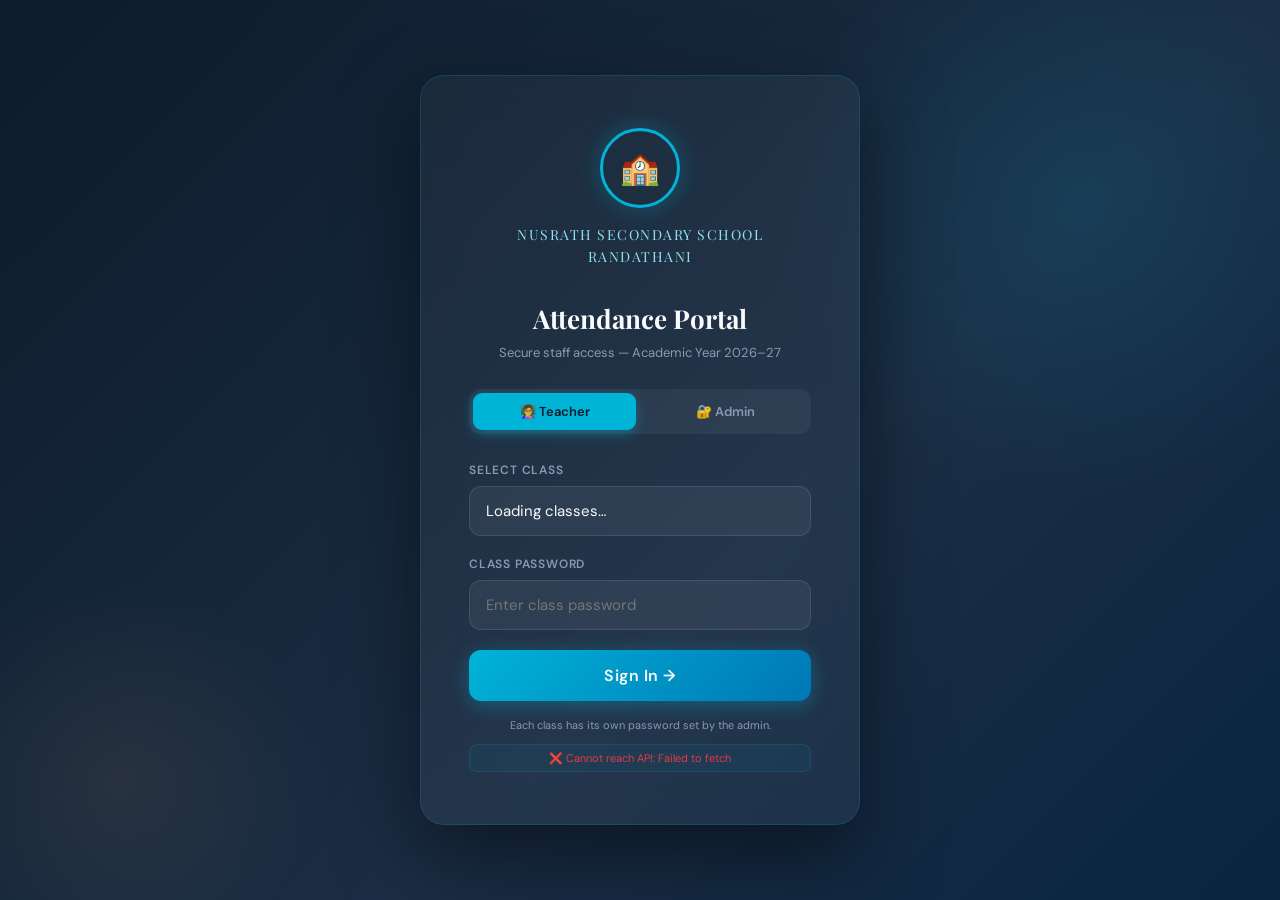
<file: indexh.html>
<!DOCTYPE html>
<html lang="en"><head>
<meta charset="UTF-8">
<meta name="viewport" content="width=device-width, initial-scale=1.0">
<title>Nusrath Attendance Portal</title>
<link href="https://fonts.googleapis.com/css2?family=Playfair+Display:wght@600;700&amp;family=DM+Sans:wght@300;400;500;600&amp;display=swap" rel="stylesheet">

<link rel="stylesheet" href="index.css"></head>
<body>

<div class="loading-overlay" id="loading-overlay">
  <div class="spinner"></div>
  <div class="loading-text" id="loading-text">Connecting to Server…</div>
</div>

<!-- LOGIN -->
<div id="login-screen">
  <div class="login-card fade-up">
    <div class="school-emblem">
      <div class="emblem-ring">🏫</div>
      <div class="school-name">NUSRATH SECONDARY SCHOOL<br>RANDATHANI</div>
    </div>
    <h2>Attendance Portal</h2>
    <p>Secure staff access — Academic Year 2026–27</p>

    <div class="role-tabs">
      <button class="role-tab active" id="tab-teacher" onclick="switchRole('teacher')">👩‍🏫 Teacher</button>
      <button class="role-tab" id="tab-admin" onclick="switchRole('admin')">🔐 Admin</button>
    </div>

    <div id="teacher-fields">
      <div class="form-group">
        <label>Select Class</label>
        <select id="class-select"><option value="">Loading classes…</option></select>
      </div>
      <div class="form-group">
        <label>Class Password</label>
        <input type="password" id="class-password" placeholder="Enter class password" onkeydown="if(event.key==='Enter')doLogin()">
      </div>
    </div>

    <div id="admin-fields" style="display:none">
      <div class="form-group">
        <label>Admin Username</label>
        <input type="text" id="admin-username" placeholder="Username" autocomplete="off">
      </div>
      <div class="form-group">
        <label>Admin Password</label>
        <input type="password" id="admin-password" placeholder="Enter admin password" onkeydown="if(event.key==='Enter')doLogin()">
      </div>
    </div>

    <button class="btn-login" id="login-btn" onclick="doLogin()">Sign In →</button>
    <div class="login-error" id="login-error"></div>
    <div class="hint-text" id="login-hint">Each class has its own password set by the admin.</div>
    <div class="api-notice" id="api-notice">🔄 Connecting to Server API…</div>
  </div>
</div>

<!-- APP -->
<div id="app">
  <header>
    <div class="header-left">
      <div class="logo-mark">📋</div>
      <div class="header-title">
        Nusrath Secondary School
        <span>ATTENDANCE MANAGEMENT PORTAL</span>
      </div>
    </div>
    <div class="header-right">
      <div class="user-badge">
        <div class="user-dot"></div>
        <span id="user-name-display">—</span>
      </div>
      <div class="role-badge" id="role-badge-display"></div>
      <span style="font-size:11px;color:var(--muted)"><span class="sync-dot" id="sync-dot"></span><span id="sync-label">Live</span></span>
      <button class="btn-logout" onclick="logout()">Sign Out</button>
    </div>
  </header>

  <div class="app-body">
    <nav class="sidebar">
      <div class="sidebar-section">
        <div class="sidebar-label">Navigation</div>
        <div class="class-item active" id="nav-dashboard" onclick="showWelcome(this)">
          <div class="class-icon">🏠</div><span>Dashboard</span>
        </div>
        <div class="class-item" id="nav-report" onclick="showReportView(this)">
          <div class="class-icon">📊</div><span>Reports</span>
        </div>
        <div class="class-item" id="nav-admin" onclick="showAdminPanel(this)" style="display:none">
          <div class="class-icon">⚙️</div><span>Admin Panel</span>
        </div>
      </div>
      <div class="sidebar-section">
        <div class="sidebar-label">Classes</div>
        <div id="class-list"></div>
      </div>
    </nav>

    <main class="main-content">

      <!-- WELCOME -->
      <div id="welcome-view" class="fade-up">
        <div class="welcome-panel">
          <h2>Welcome to the Attendance Portal</h2>
          <p id="welcome-sub">Select a class from the sidebar to mark or review attendance.</p>
          <div class="stats-row" id="stats-row"></div>
        </div>
        <div class="quick-grid" id="quick-grid"></div>
      </div>

      <!-- ADMIN PANEL -->
      <div id="admin-panel" style="display:none" class="fade-up">
        <div class="page-header">
          <div>
            <h1>Admin Panel</h1>
            <p>Manage class passwords, teacher assignments, and student rosters.</p>
          </div>
          <div class="action-bar">
            <button class="btn btn-primary" onclick="saveAllConfig()">💾 Save All Changes</button>
          </div>
        </div>
        <div class="admin-tabs">
          <button class="admin-tab active" onclick="switchAdminTab('classes',this)">🏫 Classes &amp; Passwords</button>
          <button class="admin-tab" onclick="switchAdminTab('students',this)">👤 Student Roster</button>
        </div>
        <div class="admin-section active" id="tab-classes">
          <div class="bulk-bar">
            <span id="visible-count">Loading…</span>
            <button class="btn btn-secondary btn-sm" onclick="setAllVisible(true)">Enable All</button>
            <button class="btn btn-secondary btn-sm" onclick="setAllVisible(false)">Disable All</button>
          </div>
          <div class="admin-grid" id="admin-grid"></div>
        </div>
        <div class="admin-section" id="tab-students">
          <div style="display:flex;gap:12px;align-items:center;margin-bottom:18px;flex-wrap:wrap">
            <select class="class-select" id="student-class-filter" onchange="loadStudentEditor()">
              <option value="">— Select a class —</option>
            </select>
            <button class="btn btn-secondary btn-sm" onclick="addStudentRow()">+ Add Row</button>
            <button class="btn btn-gold btn-sm" onclick="saveStudentRoster()">💾 Save Roster</button>
          </div>
          <div class="student-table-wrap">
            <table class="student-table">
              <thead><tr>
                <th style="width:56px">Sl.</th>
                <th style="width:100px">Adm. No</th>
                <th>Full Name</th>
                <th style="width:44px"></th>
              </tr></thead>
              <tbody id="student-tbody"></tbody>
            </table>
          </div>
        </div>
      </div>

      <!-- REPORT -->
      <div id="report-view" style="display:none" class="fade-up">
        <div class="page-header">
          <div><h1>📊 Attendance Reports</h1><p>Summary for any class over any date range.</p></div>
          <div class="action-bar">
            <button class="btn btn-secondary" onclick="window.print()">🖨️ Print</button>
          </div>
        </div>
        <div class="report-container">
          <div class="report-filter-row">
            <select class="class-select" id="report-class-sel"><option value="">— Select Class —</option></select>
            <label>FROM</label>
            <input type="date" id="report-start">
            <label>TO</label>
            <input type="date" id="report-end">
            <button class="btn btn-primary btn-sm" onclick="generateReport()">Generate</button>
          </div>
          <div id="report-output" style="padding:28px;color:var(--muted);text-align:center;font-size:13px">
            Select a class and date range, then click Generate.
          </div>
        </div>
      </div>

      <!-- CLASS VIEW -->
      <div id="class-view" style="display:none" class="fade-up">
        <div class="page-header">
          <div><h1 id="cv-title">Class</h1><p id="cv-subtitle"></p></div>
          <div class="action-bar">
            <span class="save-status" id="save-status">✅ Saved to Sheets!</span>
            <button class="btn btn-secondary btn-sm" onclick="window.print()">🖨️ Print</button>
            <button class="btn btn-gold" onclick="saveAttendance()">💾 Save Attendance</button>
          </div>
        </div>
        <div class="date-picker-row">
          <label>Start Date</label>
          <button class="date-nav-btn" onclick="shiftDays(-1)">‹</button>
          <input type="date" id="start-date" onchange="loadSheet()">
          <button class="date-nav-btn" onclick="shiftDays(1)">›</button>
          <label>Days</label>
          <input type="number" id="days-count" value="5" min="1" max="31" onchange="loadSheet()">
          <button class="btn btn-secondary btn-sm" onclick="goToToday()">Today</button>
          <button class="btn btn-primary btn-sm" onclick="loadSheet()">🔄 Refresh</button>
        </div>
        <div style="display:flex;align-items:center;justify-content:space-between;flex-wrap:wrap;gap:10px;margin-bottom:14px">
          <div class="legend">
            <span style="font-size:11px;color:var(--muted);font-weight:600">CLICK TO CYCLE:</span>
            <div class="leg-item"><div class="leg-dot P"></div>P = Present</div>
            <div class="leg-item"><div class="leg-dot A"></div>A = Absent</div>
            <div class="leg-item"><div class="leg-dot L"></div>L = Leave</div>
            <div class="leg-item"><div class="leg-dot" style="background:rgba(255,255,255,0.15)"></div>— = Clear</div>
          </div>
          <div class="bulk-row">
            <button class="btn btn-secondary btn-sm" onclick="bulkMark('P')">✅ All Present</button>
            <button class="btn btn-secondary btn-sm" onclick="bulkMark('A')">❌ All Absent</button>
            <button class="btn btn-secondary btn-sm" onclick="bulkMark('')">✖ Clear All</button>
          </div>
        </div>
        <div class="sheet-container">
          <div class="sheet-toolbar">
            <div class="sheet-info">
              <div class="info-chip" id="chip-class">—</div>
              <div class="info-chip" id="chip-teacher">—</div>
              <div class="info-chip" id="chip-students">—</div>
              <div class="info-chip" id="chip-dates">—</div>
            </div>
            <span style="font-size:11px;color:var(--muted)">🔄 Synced with Server</span>
          </div>
          <div class="sheet-preview"><div id="sheet-output"></div></div>
        </div>
      </div>

    </main>
  </div>
</div>
<div class="toast" id="toast"></div>




<script src="index.js"></script></body></html>
</file>
<file: index.css>
:root{
  --navy:#0d1b2a;--navy2:#1b2e45;--teal:#00b4d8;--teal-light:#90e0ef;
  --gold:#f4a261;--white:#f8fafc;--muted:#8a9ab0;
  --danger:#e63946;--success:#2ec4b6;--warn:#f4a261;
}
*{box-sizing:border-box;margin:0;padding:0}
body{font-family:'DM Sans',sans-serif;background:var(--navy);color:var(--white);min-height:100vh}

/* LOGIN */
#login-screen{display:flex;align-items:center;justify-content:center;min-height:100vh;
  background:linear-gradient(135deg,#0d1b2a 0%,#1b2e45 60%,#0a2540 100%);
  position:relative;overflow:hidden;}
#login-screen::before{content:'';position:absolute;width:600px;height:600px;border-radius:50%;
  background:radial-gradient(circle,rgba(0,180,216,0.12),transparent 70%);top:-100px;right:-100px;}
#login-screen::after{content:'';position:absolute;width:400px;height:400px;border-radius:50%;
  background:radial-gradient(circle,rgba(244,162,97,0.08),transparent 70%);bottom:-80px;left:-80px;}
.login-card{background:rgba(255,255,255,0.04);backdrop-filter:blur(20px);
  border:1px solid rgba(0,180,216,0.18);border-radius:24px;
  padding:52px 48px;width:440px;max-width:95vw;
  box-shadow:0 32px 80px rgba(0,0,0,0.5);z-index:1;}
.school-emblem{text-align:center;margin-bottom:32px}
.emblem-ring{width:80px;height:80px;border-radius:50%;border:3px solid var(--teal);
  display:inline-flex;align-items:center;justify-content:center;font-size:32px;margin-bottom:16px;
  box-shadow:0 0 24px rgba(0,180,216,0.3);}
.school-name{font-family:'Playfair Display',serif;font-size:14px;letter-spacing:1.5px;color:var(--teal-light);line-height:1.6}
.login-card h2{font-family:'Playfair Display',serif;font-size:26px;text-align:center;margin-bottom:8px}
.login-card p{color:var(--muted);text-align:center;font-size:13px;margin-bottom:28px}
.role-tabs{display:flex;gap:8px;margin-bottom:28px;background:rgba(255,255,255,0.05);border-radius:12px;padding:4px}
.role-tab{flex:1;padding:10px;border:none;border-radius:9px;cursor:pointer;
  font-family:'DM Sans',sans-serif;font-size:13px;font-weight:600;
  background:transparent;color:var(--muted);transition:all .25s;}
.role-tab.active{background:var(--teal);color:var(--navy);box-shadow:0 4px 12px rgba(0,180,216,0.4)}
.form-group{margin-bottom:20px}
.form-group label{display:block;font-size:12px;font-weight:600;letter-spacing:.8px;color:var(--muted);margin-bottom:8px;text-transform:uppercase}
.form-group input,.form-group select{width:100%;padding:14px 16px;border-radius:12px;
  background:rgba(255,255,255,0.06);border:1px solid rgba(255,255,255,0.1);
  color:var(--white);font-family:'DM Sans',sans-serif;font-size:15px;
  transition:border .2s;outline:none;-webkit-appearance:none;}
.form-group select option{background:var(--navy2);color:var(--white)}
.form-group input:focus,.form-group select:focus{border-color:var(--teal);background:rgba(0,180,216,0.06)}
.btn-login{width:100%;padding:15px;border:none;border-radius:12px;
  background:linear-gradient(135deg,var(--teal),#0077b6);
  color:var(--white);font-family:'DM Sans',sans-serif;font-size:16px;font-weight:600;
  cursor:pointer;transition:all .3s;letter-spacing:.5px;box-shadow:0 4px 20px rgba(0,180,216,0.35);}
.btn-login:hover{transform:translateY(-2px);box-shadow:0 8px 28px rgba(0,180,216,0.5)}
.btn-login:disabled{opacity:.5;cursor:not-allowed;transform:none}
.login-error{color:var(--danger);font-size:12px;text-align:center;margin-top:12px;
  padding:8px;background:rgba(230,57,70,0.1);border-radius:8px;display:none;}
.hint-text{font-size:11px;color:var(--muted);text-align:center;margin-top:16px;line-height:1.6}
.api-notice{font-size:11px;color:rgba(0,180,216,0.7);text-align:center;margin-top:10px;
  padding:6px 10px;background:rgba(0,180,216,0.06);border-radius:8px;border:1px solid rgba(0,180,216,0.15)}

/* APP */
#app{display:none;min-height:100vh;flex-direction:column}
header{background:rgba(13,27,42,0.95);backdrop-filter:blur(16px);
  border-bottom:1px solid rgba(0,180,216,0.15);
  padding:0 32px;height:66px;display:flex;align-items:center;justify-content:space-between;
  position:sticky;top:0;z-index:100;}
.header-left{display:flex;align-items:center;gap:16px}
.logo-mark{width:42px;height:42px;border-radius:50%;border:2px solid var(--teal);
  display:flex;align-items:center;justify-content:center;font-size:18px;
  background:rgba(0,180,216,0.1);flex-shrink:0;}
.header-title{font-family:'Playfair Display',serif;font-size:17px;line-height:1.2}
.header-title span{display:block;font-family:'DM Sans',sans-serif;font-size:11px;color:var(--teal);font-weight:500;letter-spacing:1px}
.header-right{display:flex;align-items:center;gap:12px}
.user-badge{display:flex;align-items:center;gap:8px;padding:6px 14px;
  background:rgba(255,255,255,0.05);border-radius:20px;font-size:13px;}
.user-dot{width:8px;height:8px;border-radius:50%;background:var(--teal)}
.role-badge{padding:4px 10px;border-radius:10px;font-size:11px;font-weight:700;letter-spacing:.8px;}
.role-badge.admin{background:rgba(244,162,97,0.15);color:var(--gold);border:1px solid rgba(244,162,97,0.3)}
.role-badge.teacher{background:rgba(0,180,216,0.15);color:var(--teal);border:1px solid rgba(0,180,216,0.3)}
.btn-logout{padding:7px 16px;border-radius:10px;border:1px solid rgba(255,255,255,0.15);
  background:transparent;color:var(--muted);cursor:pointer;font-size:13px;transition:all .2s;font-family:'DM Sans',sans-serif;}
.btn-logout:hover{border-color:var(--danger);color:var(--danger)}
.sync-dot{width:8px;height:8px;border-radius:50%;background:var(--success);display:inline-block;margin-right:5px}
.sync-dot.offline{background:var(--danger)}

/* LAYOUT */
.app-body{display:flex;flex:1}
.sidebar{width:265px;flex-shrink:0;background:rgba(255,255,255,0.02);
  border-right:1px solid rgba(255,255,255,0.06);padding:20px 0;
  height:calc(100vh - 66px);overflow-y:auto;position:sticky;top:66px;}
.sidebar::-webkit-scrollbar{width:4px}
.sidebar::-webkit-scrollbar-thumb{background:rgba(0,180,216,0.3);border-radius:4px}
.sidebar-section{margin-bottom:8px}
.sidebar-label{padding:8px 22px;font-size:10px;font-weight:700;letter-spacing:1.5px;color:var(--muted);text-transform:uppercase;}
.class-item{display:flex;align-items:center;padding:10px 22px;cursor:pointer;
  transition:all .2s;gap:11px;border-left:3px solid transparent;
  font-size:13.5px;color:rgba(255,255,255,0.7);}
.class-item:hover{background:rgba(0,180,216,0.07);color:var(--white)}
.class-item.active{background:rgba(0,180,216,0.12);color:var(--teal);border-left-color:var(--teal);font-weight:600;}
.class-icon{width:29px;height:29px;border-radius:8px;background:rgba(255,255,255,0.05);
  display:flex;align-items:center;justify-content:center;font-size:11px;font-weight:700;flex-shrink:0;}
.class-item.active .class-icon{background:rgba(0,180,216,0.2);color:var(--teal)}

/* MAIN */
.main-content{flex:1;padding:28px 32px;overflow:auto;min-width:0}
.page-header{margin-bottom:24px;display:flex;align-items:flex-start;justify-content:space-between;flex-wrap:wrap;gap:16px}
.page-header h1{font-family:'Playfair Display',serif;font-size:26px}
.page-header p{color:var(--muted);font-size:13px;margin-top:4px}
.action-bar{display:flex;gap:10px;flex-shrink:0;align-items:center;flex-wrap:wrap}
.btn{padding:9px 20px;border-radius:10px;border:none;cursor:pointer;
  font-family:'DM Sans',sans-serif;font-size:13px;font-weight:600;
  transition:all .2s;display:inline-flex;align-items:center;gap:7px;}
.btn:disabled{opacity:.5;cursor:not-allowed}
.btn-primary{background:var(--teal);color:var(--navy);box-shadow:0 4px 14px rgba(0,180,216,0.3)}
.btn-primary:hover:not(:disabled){transform:translateY(-1px);box-shadow:0 6px 18px rgba(0,180,216,0.4)}
.btn-secondary{background:rgba(255,255,255,0.07);color:var(--white);border:1px solid rgba(255,255,255,0.12)}
.btn-secondary:hover:not(:disabled){background:rgba(255,255,255,0.12)}
.btn-gold{background:var(--gold);color:var(--navy);box-shadow:0 4px 14px rgba(244,162,97,0.3)}
.btn-gold:hover:not(:disabled){transform:translateY(-1px)}
.btn-danger{background:rgba(230,57,70,0.15);color:var(--danger);border:1px solid rgba(230,57,70,0.3)}
.btn-sm{padding:6px 13px;font-size:12px;border-radius:8px}

/* WELCOME */
.welcome-panel{background:linear-gradient(135deg,rgba(0,180,216,0.12),rgba(0,119,182,0.08));
  border:1px solid rgba(0,180,216,0.2);border-radius:20px;padding:36px;text-align:center;}
.welcome-panel h2{font-family:'Playfair Display',serif;font-size:30px;margin-bottom:8px}
.welcome-panel p{color:var(--muted);max-width:500px;margin:0 auto 24px}
.stats-row{display:flex;gap:16px;justify-content:center;flex-wrap:wrap;margin-top:22px}
.stat-card{background:rgba(255,255,255,0.05);border-radius:14px;padding:18px 26px;
  border:1px solid rgba(255,255,255,0.08);min-width:120px;}
.stat-num{font-family:'Playfair Display',serif;font-size:30px;color:var(--teal)}
.stat-lbl{font-size:12px;color:var(--muted);margin-top:4px}
.quick-grid{display:grid;grid-template-columns:repeat(auto-fill,minmax(155px,1fr));gap:10px;margin-top:22px}
.quick-card{background:rgba(255,255,255,0.04);border:1px solid rgba(255,255,255,0.08);border-radius:12px;
  padding:14px 16px;cursor:pointer;transition:all .2s;}
.quick-card:hover{background:rgba(0,180,216,0.08);border-color:rgba(0,180,216,0.3);transform:translateY(-2px)}
.quick-card-title{font-size:13px;font-weight:700}
.quick-card-sub{font-size:11px;color:var(--muted);margin-top:3px}

/* SHEET */
.sheet-container{background:rgba(255,255,255,0.02);border-radius:18px;border:1px solid rgba(255,255,255,0.08);overflow:hidden;}
.sheet-toolbar{padding:14px 22px;background:rgba(255,255,255,0.02);border-bottom:1px solid rgba(255,255,255,0.07);
  display:flex;align-items:center;justify-content:space-between;flex-wrap:wrap;gap:12px;}
.sheet-info{display:flex;align-items:center;gap:12px;flex-wrap:wrap}
.info-chip{padding:4px 12px;border-radius:20px;font-size:11.5px;font-weight:600;
  background:rgba(0,180,216,0.1);border:1px solid rgba(0,180,216,0.2);color:var(--teal);}
.sheet-preview{padding:22px;overflow-x:auto}

/* ATT TABLE */
.att-table{width:100%;border-collapse:collapse;font-size:12.5px;min-width:700px;}
.att-table thead tr:first-child th{background:var(--teal);color:var(--navy);font-weight:700;text-align:center;}
.att-table thead tr:first-child th.school-head{font-family:'Playfair Display',serif;font-size:15px;padding:12px 8px;letter-spacing:.5px;}
.att-table thead .info-row th{background:rgba(0,180,216,0.12);color:var(--teal);font-size:11px;padding:7px 8px;text-align:left;border-bottom:1px solid rgba(0,180,216,0.2);}
.att-table thead .col-head th{background:rgba(0,180,216,0.08);color:var(--white);font-weight:700;padding:8px 5px;text-align:center;border:1px solid rgba(255,255,255,0.06);font-size:11px;}
.att-table tbody tr:hover{background:rgba(0,180,216,0.04)}
.att-table tbody td{padding:8px 6px;border:1px solid rgba(255,255,255,0.06);text-align:center;font-size:12.5px;color:rgba(255,255,255,0.85);}
.att-table tbody td.name-cell{text-align:left;font-weight:500;color:var(--white);padding-left:10px}
.att-table tbody td.sl-cell{color:var(--muted);font-size:11px}
.att-table tbody tr:nth-child(even){background:rgba(255,255,255,0.02)}
.att-table tfoot td{background:rgba(0,180,216,0.05);font-size:11px;padding:6px 5px;border:1px solid rgba(255,255,255,0.06);text-align:center;font-weight:600;}
.att-table tfoot td.foot-label{text-align:left;padding-left:10px;color:var(--teal)}

/* CELL BUTTONS */
.att-cell-btn{width:27px;height:27px;border-radius:6px;border:1px solid rgba(255,255,255,0.15);
  background:rgba(255,255,255,0.04);color:var(--muted);font-size:10px;font-weight:700;
  cursor:pointer;transition:all .12s;font-family:'DM Sans',sans-serif;}
.att-cell-btn.P{background:rgba(46,196,182,0.25);color:var(--success);border-color:rgba(46,196,182,0.5)}
.att-cell-btn.A{background:rgba(230,57,70,0.25);color:var(--danger);border-color:rgba(230,57,70,0.5)}
.att-cell-btn.L{background:rgba(244,162,97,0.25);color:var(--warn);border-color:rgba(244,162,97,0.5)}
.att-cell-btn:not(.P):not(.A):not(.L):hover{background:rgba(255,255,255,0.1);color:var(--white)}
.save-status{font-size:12px;color:var(--success);display:none;font-weight:600}

/* DATE ROW */
.date-picker-row{display:flex;gap:10px;align-items:center;flex-wrap:wrap;margin-bottom:16px}
.date-picker-row label{font-size:11px;font-weight:600;color:var(--muted);letter-spacing:.8px;text-transform:uppercase}
.date-picker-row input[type=date],.date-picker-row input[type=number]{
  padding:8px 12px;border-radius:9px;background:rgba(255,255,255,0.06);
  border:1px solid rgba(255,255,255,0.1);color:var(--white);
  font-family:'DM Sans',sans-serif;font-size:13px;outline:none;}
.date-picker-row input[type=number]{width:72px}
.date-picker-row input:focus{border-color:var(--teal)}
.date-nav-btn{padding:7px 13px;border-radius:9px;border:1px solid rgba(255,255,255,0.1);
  background:rgba(255,255,255,0.05);color:var(--white);cursor:pointer;font-size:15px;
  transition:all .2s;font-family:'DM Sans',sans-serif;}
.date-nav-btn:hover{background:rgba(0,180,216,0.15);border-color:var(--teal)}

/* LEGEND */
.legend{display:flex;gap:14px;align-items:center;flex-wrap:wrap;margin-bottom:14px}
.leg-item{display:flex;align-items:center;gap:6px;font-size:12px;color:var(--muted)}
.leg-dot{width:13px;height:13px;border-radius:3px}
.leg-dot.P{background:rgba(46,196,182,0.5)}
.leg-dot.A{background:rgba(230,57,70,0.5)}
.leg-dot.L{background:rgba(244,162,97,0.5)}

/* BULK BAR */
.bulk-row{display:flex;gap:8px;flex-wrap:wrap;margin-bottom:14px;align-items:center}

/* LOADING */
.loading-overlay{position:fixed;inset:0;background:rgba(13,27,42,0.88);
  display:none;flex-direction:column;align-items:center;justify-content:center;z-index:9000;gap:16px;}
.spinner{width:44px;height:44px;border-radius:50%;
  border:3px solid rgba(0,180,216,0.2);border-top-color:var(--teal);animation:spin .8s linear infinite;}
@keyframes spin{to{transform:rotate(360deg)}}
.loading-text{font-size:14px;color:var(--teal)}

/* ADMIN */
.admin-tabs{display:flex;gap:4px;margin-bottom:22px;background:rgba(255,255,255,0.04);border-radius:12px;padding:4px;width:fit-content}
.admin-tab{padding:8px 18px;border:none;border-radius:9px;cursor:pointer;
  font-family:'DM Sans',sans-serif;font-size:13px;font-weight:600;background:transparent;color:var(--muted);transition:all .25s;}
.admin-tab.active{background:var(--teal);color:var(--navy)}
.admin-section{display:none}.admin-section.active{display:block}
.admin-grid{display:grid;grid-template-columns:repeat(auto-fill,minmax(272px,1fr));gap:14px}
.admin-class-card{background:rgba(255,255,255,0.04);border:1px solid rgba(255,255,255,0.08);border-radius:14px;padding:18px;transition:all .2s;}
.admin-class-card:hover{border-color:rgba(0,180,216,0.2)}
.card-header{display:flex;align-items:center;justify-content:space-between;margin-bottom:14px}
.card-class-icon{width:42px;height:42px;border-radius:11px;background:rgba(0,180,216,0.1);
  display:flex;align-items:center;justify-content:center;font-weight:700;font-size:13px;color:var(--teal);}
.card-name{font-weight:700;font-size:14px}
.card-teacher-text{font-size:11px;color:var(--muted);margin-top:2px}
.card-fields{display:flex;flex-direction:column;gap:8px;margin-top:10px}
.card-field{display:flex;flex-direction:column;gap:3px}
.card-field label{font-size:10px;font-weight:700;letter-spacing:.8px;color:var(--muted);text-transform:uppercase}
.card-field input{width:100%;padding:7px 10px;border-radius:7px;background:rgba(255,255,255,0.05);
  border:1px solid rgba(255,255,255,0.1);color:var(--white);font-family:'DM Sans',sans-serif;font-size:12px;outline:none;}
.card-field input:focus{border-color:var(--teal)}
.toggle-switch{display:flex;align-items:center;gap:7px;cursor:pointer}
.toggle-sw{position:relative;width:38px;height:20px}
.toggle-sw input{opacity:0;width:0;height:0}
.toggle-track{position:absolute;inset:0;background:rgba(255,255,255,0.1);border-radius:20px;transition:.2s;cursor:pointer;}
.toggle-track:before{content:'';position:absolute;width:14px;height:14px;border-radius:50%;background:var(--muted);bottom:3px;left:3px;transition:.2s;}
.toggle-sw input:checked+.toggle-track{background:rgba(0,180,216,0.3)}
.toggle-sw input:checked+.toggle-track:before{background:var(--teal);left:21px}
.toggle-label{font-size:11px;color:var(--muted)}
.bulk-bar{display:flex;gap:10px;align-items:center;padding:13px 18px;
  background:rgba(0,180,216,0.05);border-radius:12px;border:1px solid rgba(0,180,216,0.12);margin-bottom:18px;flex-wrap:wrap;}
.bulk-bar span{font-size:13px;color:var(--teal);font-weight:600}
.student-table-wrap{overflow-x:auto;border-radius:12px;border:1px solid rgba(255,255,255,0.08)}
.student-table{width:100%;border-collapse:collapse;font-size:13px}
.student-table th{background:rgba(0,180,216,0.12);color:var(--teal);padding:9px 12px;text-align:left;font-weight:700;font-size:11.5px;letter-spacing:.5px}
.student-table td{padding:7px 12px;border-top:1px solid rgba(255,255,255,0.05)}
.student-table td input{width:100%;background:transparent;border:none;color:var(--white);font-family:'DM Sans',sans-serif;font-size:13px;outline:none;padding:2px 0;}
.student-table td input:focus{border-bottom:1px solid var(--teal)}
.student-table tr:hover td{background:rgba(0,180,216,0.04)}
.class-select{padding:8px 13px;border-radius:9px;background:rgba(255,255,255,0.06);
  border:1px solid rgba(255,255,255,0.1);color:var(--white);font-family:'DM Sans',sans-serif;font-size:13px;outline:none;}
.class-select option{background:var(--navy2)}

/* REPORT */
.report-container{background:rgba(255,255,255,0.02);border-radius:18px;border:1px solid rgba(255,255,255,0.08);overflow:hidden;}
.report-filter-row{display:flex;gap:10px;align-items:center;flex-wrap:wrap;padding:14px 18px;
  background:rgba(255,255,255,0.02);border-bottom:1px solid rgba(255,255,255,0.07)}
.report-filter-row label{font-size:11px;color:var(--muted);font-weight:600;letter-spacing:.8px}
.report-filter-row input[type=date]{padding:7px 11px;border-radius:9px;background:rgba(255,255,255,0.06);
  border:1px solid rgba(255,255,255,0.1);color:var(--white);font-family:'DM Sans',sans-serif;font-size:13px;outline:none}
.report-table{width:100%;border-collapse:collapse;font-size:12.5px}
.report-table th{background:rgba(0,180,216,0.1);color:var(--teal);padding:9px 10px;text-align:center;font-weight:700;font-size:11.5px;border:1px solid rgba(255,255,255,0.06)}
.report-table td{padding:8px 10px;border:1px solid rgba(255,255,255,0.05);text-align:center;color:rgba(255,255,255,0.85)}
.report-table td.name-td{text-align:left;font-weight:500;color:var(--white)}
.report-table tr:nth-child(even){background:rgba(255,255,255,0.015)}
.report-table tr:hover{background:rgba(0,180,216,0.04)}
.pct-bar-wrap{width:100%;background:rgba(255,255,255,0.07);border-radius:4px;height:6px;overflow:hidden;margin-bottom:2px}
.pct-bar{height:100%;border-radius:4px}
.pct-good{background:var(--success)}.pct-warn{background:var(--warn)}.pct-bad{background:var(--danger)}
.pct-text{font-size:11px;font-weight:700}

/* TOAST */
.toast{position:fixed;bottom:24px;right:24px;padding:13px 20px;border-radius:11px;
  background:var(--teal);color:var(--navy);font-weight:600;font-size:13px;z-index:9999;
  box-shadow:0 8px 24px rgba(0,180,216,0.4);transform:translateY(80px);opacity:0;transition:all .3s;}
.toast.show{transform:translateY(0);opacity:1}
.toast.error{background:var(--danger);color:var(--white)}

/* PRINT */
@media print{
  @page{size:A4 landscape;margin:8mm}
  body{background:#fff!important;color:#000!important}
  header,#login-screen,.sidebar,.sheet-toolbar,.page-header,.date-picker-row,
  .action-bar,.btn,.bulk-bar,.bulk-row,.welcome-panel,#admin-panel,.legend,.loading-overlay,
  .date-nav-btn,.report-filter-row{display:none!important}
  .main-content{padding:0!important}.app-body{display:block!important}
  .sheet-container,.report-container{border:none!important;background:transparent!important}
  .sheet-preview{padding:0!important}
  .att-table,.report-table{font-size:8pt;width:100%;border-collapse:collapse}
  .att-table th,.att-table td,.report-table th,.report-table td{border:1px solid #555!important;padding:3px 5px!important;color:#000!important;background:transparent!important}
  .att-table thead tr:first-child th{background:#00b4d8!important;-webkit-print-color-adjust:exact;print-color-adjust:exact}
  .att-table thead .col-head th{background:#e0f7fa!important;-webkit-print-color-adjust:exact;print-color-adjust:exact}
  .att-cell-btn{background:transparent!important;border:none!important;font-size:9pt;width:auto;height:auto;padding:0}
  .pct-bar-wrap,.pct-bar{display:none!important}
}
::-webkit-scrollbar{width:6px;height:6px}
::-webkit-scrollbar-thumb{background:rgba(255,255,255,0.1);border-radius:4px}
@keyframes fadeUp{from{opacity:0;transform:translateY(14px)}to{opacity:1;transform:translateY(0)}}
.fade-up{animation:fadeUp .35s ease forwards}
@media(max-width:900px){.sidebar{width:210px}.main-content{padding:18px 16px}}
@media(max-width:680px){
  .app-body{flex-direction:column}.sidebar{width:100%;height:auto;position:relative;top:0}
  header{padding:0 14px}.header-title{display:none}.login-card{padding:34px 24px}}
</file>
